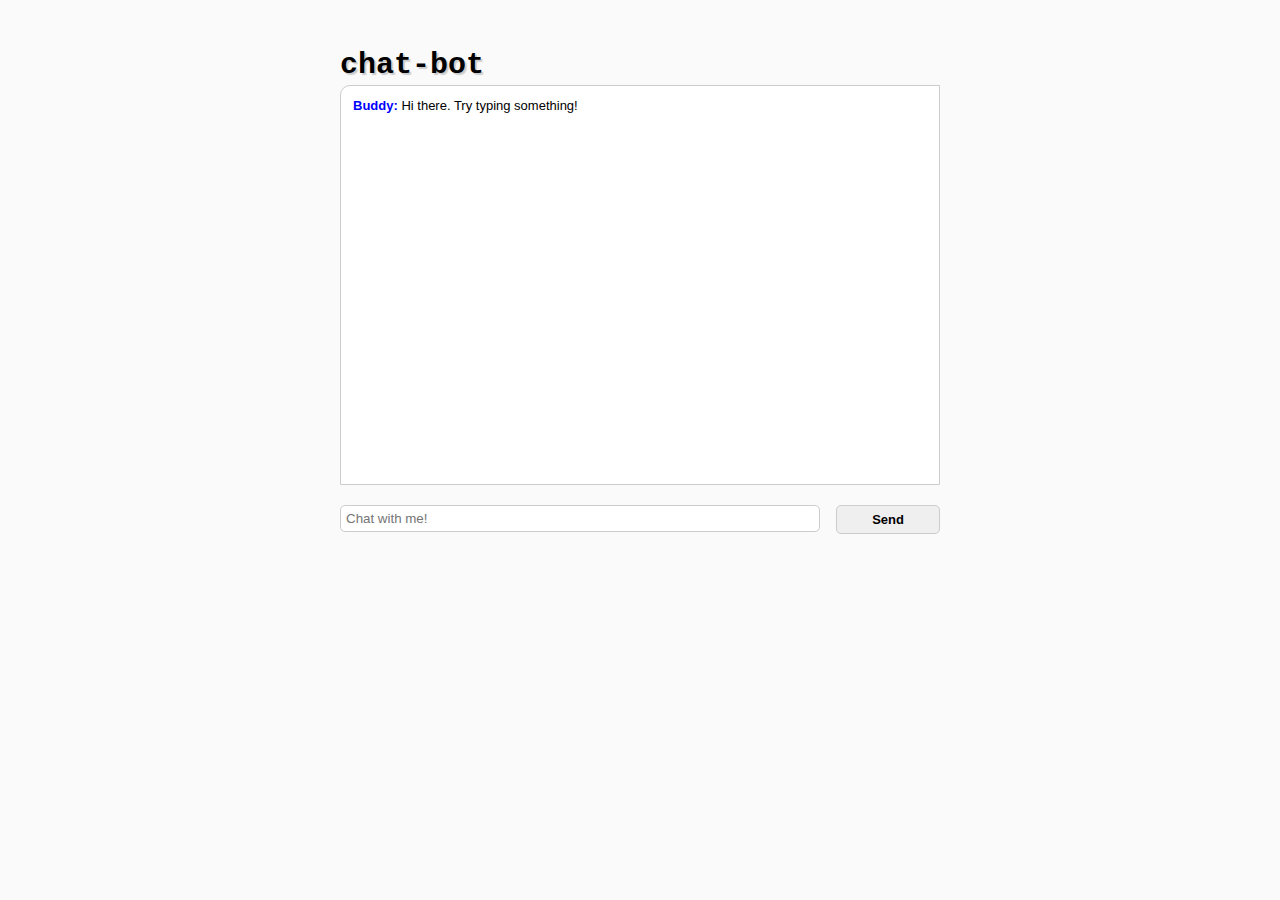
<file: bot/index.html>
<!DOCTYPE html>
<html>
	<head>
		<title>chat-bot</title>
		<link rel="stylesheet" type="text/css" href="css/reset.css" />
		<link rel="stylesheet" type="text/css" href="css/index.css" />
	</head>
	<body>
		<div class="container">
			<h1 class="title">chat-bot</h1>
			<div class="chat"></div>
			<div class="busy"></div>
			<div class="input">
				<input type="text" placeholder="Chat with me!" />
				<a>Send</a>
			</div>
		</div>
		<script type="text/javascript" src="js/jquery-1.7.2.js"></script>
		<script type="text/javascript" src="js/chat-bot.js"></script>
		<script type="text/javascript" src="js/index.js"></script>
		<script type="text/javascript" src="/analytics.js"></script>
	</body>
</html>
</file>
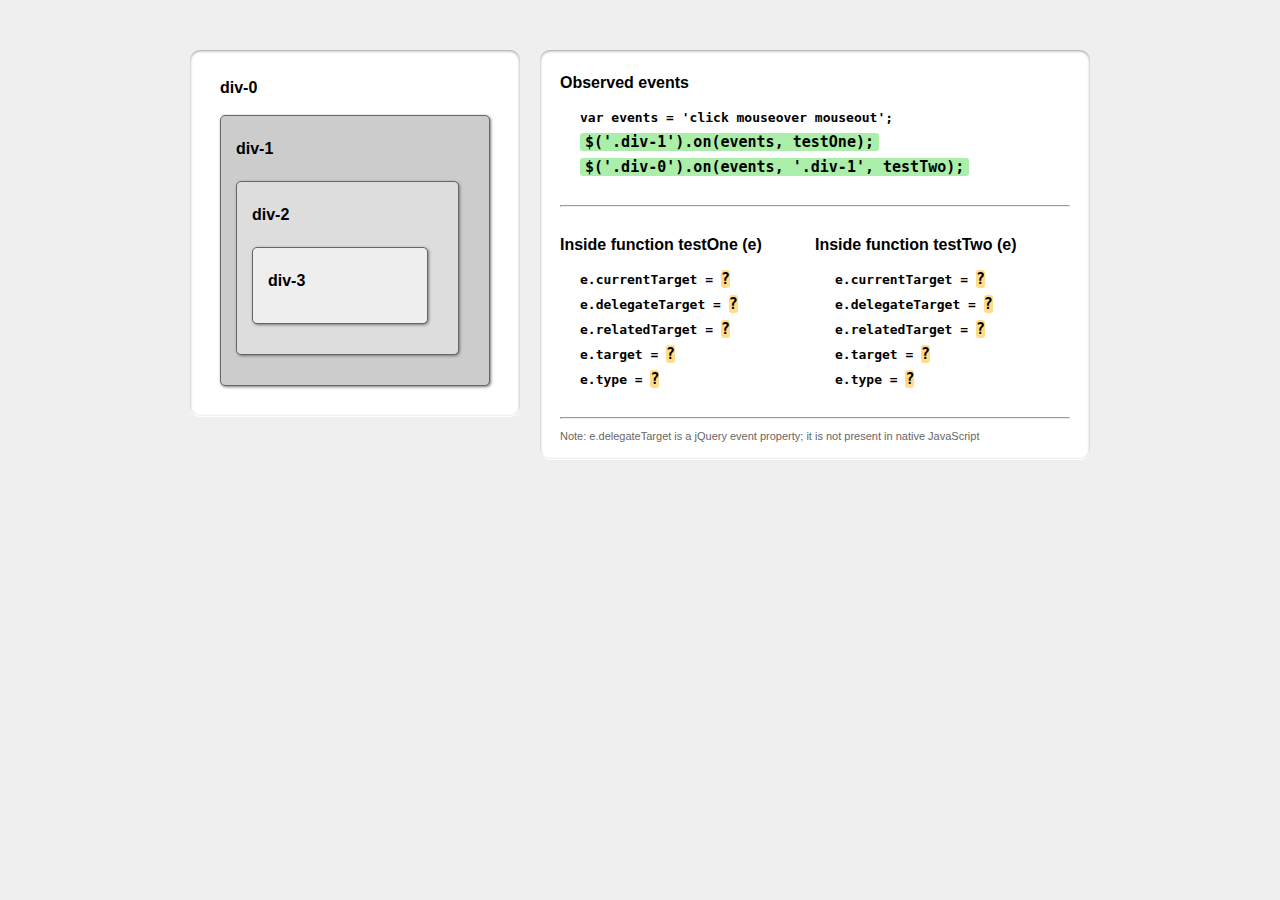
<file: jsevents/index.html>
<!DOCTYPE html>
<html>
	<head>
		<title>JavaScript Event Demo</title>
		<link rel="stylesheet" type="text/css" href="normalize.css" />
		<style>
			body { background-color: #efefef; line-height: 25px; }
			#container { background-color: #ddd; width: 900px; margin: 50px auto; }
			#demo { width: 270px; float: left; background-color: white; box-shadow: 0 1px 3px #999 inset; border-radius: 10px; border-bottom: 1px solid white; padding: 25px 30px 30px; font-weight: bold; }
			#data { width: 510px; float: right; background-color: white; box-shadow: 0 1px 3px #999 inset; border-radius: 10px; border-bottom: 1px solid white; padding: 20px 20px 10px; }
			#demo div { padding: 20px 30px 30px 15px; border: 1px solid #666; box-shadow: 1px 1px 3px #777; border-radius: 5px; }
			#demo div:hover { cursor: pointer; }
			#demo .div-1 { background-color: #ccc; margin-top: 15px; }
			#demo .div-2 { background-color: #ddd; margin-top: 20px; }
			#demo .div-3 { background-color: #eee; margin-top: 20px; }
			h4 { margin: 0 0 10px; }
			hr { margin: 0; }
			code { font-size: 13px; font-weight: bold; margin-left: 20px; display: block; }
			code span { background-color: #aea; font-size: 15px; border-radius: 3px; padding: 0 5px; }
			.wrapper { overflow: hidden; }
			.panel { float: left; width: 50%;}
			.panel code span { background-color: #fd8; padding: 0; }
			.footnote { margin-top: 5px; font-size: 11px; color: #666; }
		</style>
	</head>
	<body>
		<div id="container">
			<div id="demo" class="div-0">div-0
				<div class="div-1">div-1
					<div class="div-2">div-2
						<div class="div-3">div-3
						</div>
					</div>
				</div>
			</div>
			<div id="data">
				<h4>Observed events</h4>
				<code>
					var events = 'click mouseover mouseout';<br/>
					<span>$('.div-1').on(events, testOne);</span><br/>
					<span>$('.div-0').on(events, '.div-1', testTwo);</span><br/>
				</code>
				<br/>
				<hr/>
				<br/>
				<div class="wrapper">
					<div class="panel">
						<h4>Inside function testOne (e)</h4>
						<code>
							e.currentTarget = <span id="t1-currentTarget">?</span><br/>
							e.delegateTarget = <span id="t1-delegateTarget">?</span><br/>
							e.relatedTarget = <span id="t1-relatedTarget">?</span><br/>
							e.target = <span id="t1-target">?</span><br/>
							e.type = <span id="t1-type">?</span><br/>
						</code>
					</div>
					<div class="panel">
						<h4>Inside function testTwo (e)</h4>
						<code>
							e.currentTarget = <span id="t2-currentTarget">?</span><br/>
							e.delegateTarget = <span id="t2-delegateTarget">?</span><br/>
							e.relatedTarget = <span id="t2-relatedTarget">?</span><br/>
							e.target = <span id="t2-target">?</span><br/>
							e.type = <span id="t2-type">?</span><br/>
						</code>
					</div>
				</div>
				<br/>
				<hr/>
				<div class="footnote">Note: e.delegateTarget is a jQuery event property; it is not present in native JavaScript</div>
			</div>
		</div>
		<script type="text/javascript" src="jquery-1.8.2.js"></script>
		<script>
			
			var events = 'click mouseover mouseout';
			$('.div-1').on(events, testOne);
			$('.div-0').on(events, '.div-1', testTwo);
			
			function testOne(e) {
				$('#t1-currentTarget').text(e.currentTarget.className);
				$('#t1-delegateTarget').text(e.delegateTarget.className);
				$('#t1-relatedTarget').text(e.relatedTarget ? (e.relatedTarget.className.indexOf('div-') == 0 ? e.relatedTarget.className : '') : 'null');
				$('#t1-target').text(e.target.className);
				$('#t1-type').text(e.type);
			}
			
			function testTwo(e) {
				$('#t2-currentTarget').text(e.currentTarget.className);
				$('#t2-delegateTarget').text(e.delegateTarget.className);
				$('#t2-relatedTarget').text(e.relatedTarget ? (e.relatedTarget.className.indexOf('div-') == 0 ? e.relatedTarget.className : '') : 'null');
				$('#t2-target').text(e.target.className);
				$('#t2-type').text(e.type);
			}
			
			$('#demo div').on('mouseover', function(e) {
				resetDemo();
				$(e.target).css({
					'border': '1px solid darkOrange',
					'box-shadow': '1px 1px 3px #333, 0 0 20px 3px orange inset'
				});
			});
			
			$('#demo div').on('mouseout', resetDemo);
			
			function resetDemo() {
				$('#demo div').css({
					'border': '1px solid #666',
					'box-shadow': '1px 1px 3px #777'
				});
			}
			
		</script>
		<script type="text/javascript" src="/analytics.js"></script>
	</body>
</html>
</file>
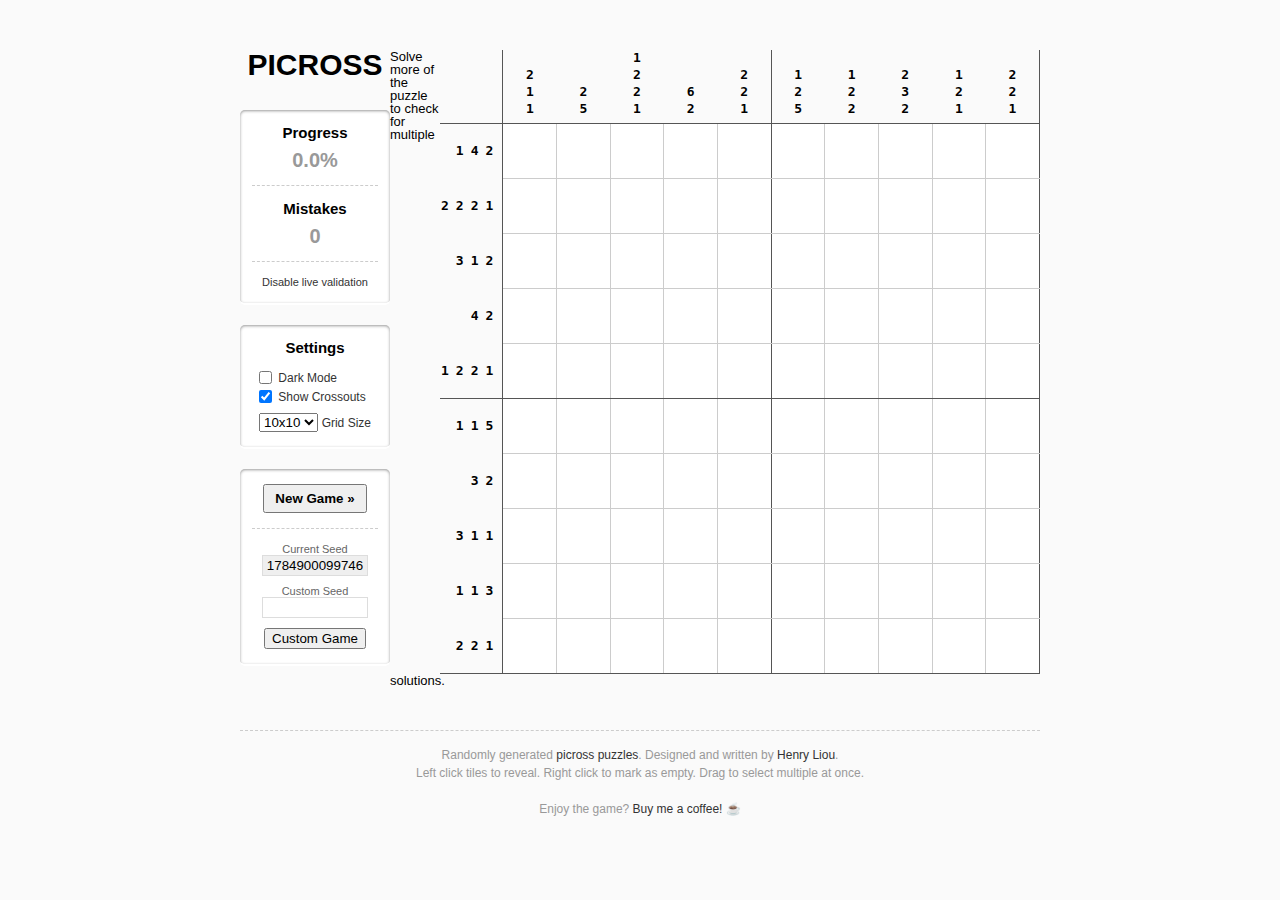
<file: picross/index.html>
<!DOCTYPE html>
<html>
	<head>
		<title>Picross</title>
		<meta charset="utf-8">
		<meta name="description" content="Randomly generated picross puzzles you can solve in your browser. Features 11 difficulty levels, dark mode, local saves, and customizable seeds.">
		<link rel="stylesheet" type="text/css" href="css/reset.css" />
		<link rel="stylesheet" type="text/css" href="css/picross.css?20250526" />
	</head>
	<body>
		<div class="container">
			<div class="controls">
				<h1 class="title">
					PICROSS
				</h1>
				<div class="control-group">
					<h3>Progress</h3>
					<span id="progress">0.0%</span>
					<div class="custom"></div>
					<h3>Mistakes</h3>
					<span id="mistakes">0</span>
					<div class="custom">
						<h5><a href="http://liouh.com/picross2">Disable live validation</a></h5>
					</div>
				</div>
				<div class="control-group">
					<h3>Settings</h3>
					<div class="control-section">
						<input type="checkbox" id="dark" autocomplete="off" /><label for="dark"> Dark Mode</label><br/>
						<input type="checkbox" id="easy" autocomplete="off" checked /><label for="easy"> Show Crossouts</label>
					</div>
					<select id="dimensions" autocomplete="off">
						<option value="5x5">5x5</option>
						<option value="10x5">10x5</option>
						<option value="10x10">10x10</option>
						<option value="15x10">15x10</option>
						<option value="15x15">15x15</option>
						<option value="20x15">20x15</option>
						<option value="20x20">20x20</option>
						<option value="25x20">25x20</option>
						<option value="25x25">25x25</option>
						<option value="30x25">30x25</option>
						<option value="30x30">30x30</option>
					</select>
					<span>Grid Size</span>
				</div>
				<div class="control-group">
					<button id="new">New Game &raquo;</button>
					<div class="custom">
						<h5>Current Seed</h5>
						<input type="text" id="seed" readonly="readonly" />
						<h5>Custom Seed</h5>
						<form id="customForm">
							<input type="text" id="customSeed" />
							<button type="submit" id="customGame">Custom Game</button>
						</form>
					</div>
				</div>
			</div>
			<div id="puzzle"></div>
			<div id="solutions"></div>
		</div>
		<div class="footer">
			Randomly generated <a href="http://en.wikipedia.org/wiki/Nonogram" target="_blank">picross puzzles</a>. Designed and written by <a href="http://liouh.com/home/">Henry Liou</a>.<br/>
			Left click tiles to reveal. Right click to mark as empty. Drag to select multiple at once.<br/><br/>
			Enjoy the game? <a href="https://paypal.me/liouh" target="_blank">Buy me a coffee!</a> ☕
		</div>
		<script type="text/javascript" src="js/jquery-1.8.3.js"></script>
		<script type="text/javascript" src="js/underscore.js"></script>
		<script type="text/javascript" src="js/backbone.js"></script>
		<script type="text/javascript" src="js/seedrandom.js"></script>
		<script type="text/javascript" src="js/picross.js?20250527"></script>
		<script type="text/javascript" src="/analytics.js"></script>
	</body>
</html>
</file>
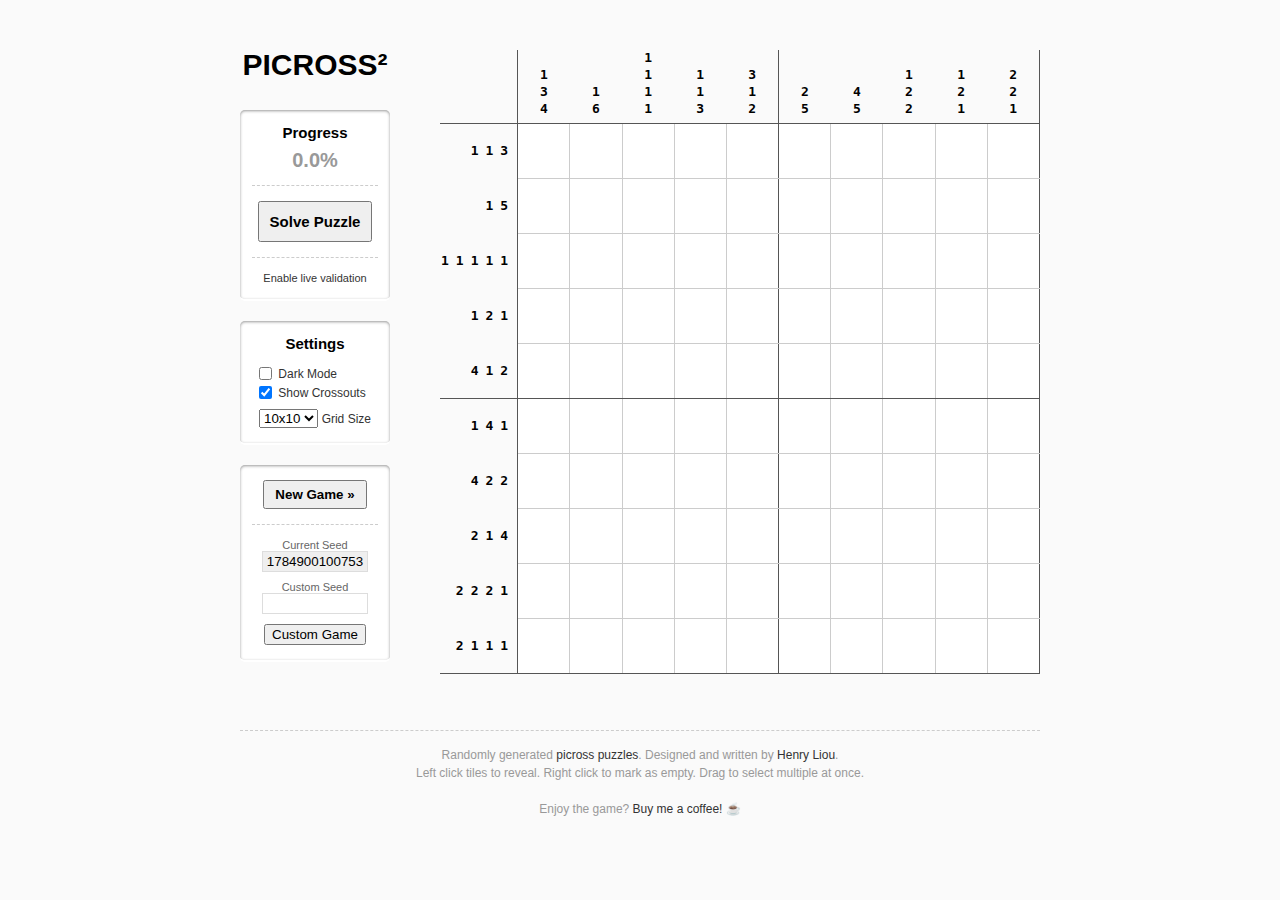
<file: picross2/index.html>
<!DOCTYPE html>
<html>
	<head>
		<title>Picross²</title>
		<meta charset="utf-8">
		<meta name="description" content="Randomly generated picross puzzles you can solve in your browser. Features 11 difficulty levels, dark mode, local saves, and customizable seeds. This version supports multiple correct solutions.">
		<link rel="stylesheet" type="text/css" href="../picross/css/reset.css" />
		<link rel="stylesheet" type="text/css" href="picross.css?20250526" />
	</head>
	<body>
		<div class="container">
			<div class="controls">
				<h1 class="title">
					PICROSS²
				</h1>
				<div class="control-group">
					<h3>Progress</h3>
					<span id="progress">0.0%</span>
					<div class="custom"></div>
					<button id="solve">Solve Puzzle</button>
					<div class="custom">
						<h5><a href="http://liouh.com/picross">Enable live validation</a></h5>
					</div>
				</div>
				<div class="control-group">
					<h3>Settings</h3>
					<div class="control-section">
						<input type="checkbox" id="dark" autocomplete="off" /><label for="dark"> Dark Mode</label><br/>
						<input type="checkbox" id="easy" autocomplete="off" checked /><label for="easy"> Show Crossouts</label>
					</div>
					<select id="dimensions" autocomplete="off">
						<option value="5x5">5x5</option>
						<option value="10x5">10x5</option>
						<option value="10x10">10x10</option>
						<option value="15x10">15x10</option>
						<option value="15x15">15x15</option>
						<option value="20x15">20x15</option>
						<option value="20x20">20x20</option>
						<option value="25x20">25x20</option>
						<option value="25x25">25x25</option>
						<option value="30x25">30x25</option>
						<option value="30x30">30x30</option>
					</select>
					<span>Grid Size</span>
				</div>
				<div class="control-group">
					<button id="new">New Game &raquo;</button>
					<div class="custom">
						<h5>Current Seed</h5>
						<input type="text" id="seed" readonly="readonly" />
						<h5>Custom Seed</h5>
						<form id="customForm">
							<input type="text" id="customSeed" />
							<button type="submit" id="customGame">Custom Game</button>
						</form>
					</div>
				</div>
			</div>
			<div id="puzzle"></div>
		</div>
		<div class="footer">
			Randomly generated <a href="http://en.wikipedia.org/wiki/Nonogram" target="_blank">picross puzzles</a>. Designed and written by <a href="http://liouh.com/home/">Henry Liou</a>.<br/>
			Left click tiles to reveal. Right click to mark as empty. Drag to select multiple at once.<br/><br/>
			Enjoy the game? <a href="https://paypal.me/liouh" target="_blank">Buy me a coffee!</a> ☕
		</div>
		<script type="text/javascript" src="../picross/js/jquery-1.8.3.js"></script>
		<script type="text/javascript" src="../picross/js/underscore.js"></script>
		<script type="text/javascript" src="../picross/js/backbone.js"></script>
		<script type="text/javascript" src="../picross/js/seedrandom.js"></script>
		<script type="text/javascript" src="picross.js?20250527"></script>
		<script type="text/javascript" src="/analytics.js"></script>
	</body>
</html>
</file>
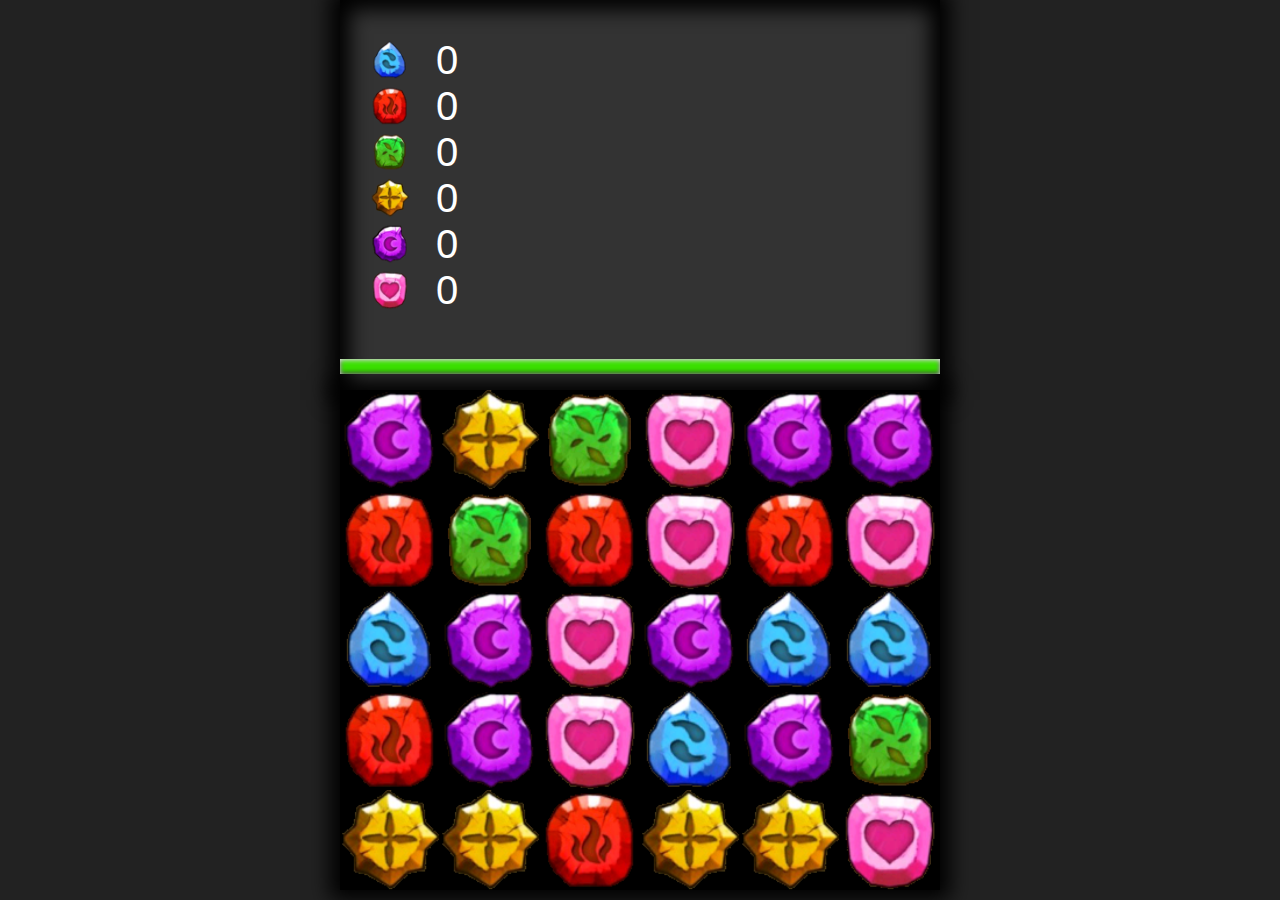
<file: puzzle/index.html>
<!DOCTYPE html>
<html>
<head>
	<title>Tower of Saviors | Web Edition</title>
	<meta name="viewport" content="width=device-width, maximum-scale=1" />
	<link rel="stylesheet" type="text/css" href="css/reset.css" />
	<link rel="stylesheet" type="text/css" href="css/puzzle.css" />
</head>
<body>
	<div class="container"></div>
	<script src="js/jquery-2.0.3.js"></script>
	<script src="js/puzzle.js"></script>
	<script src="/analytics.js"></script>
</body>
</html>
</file>
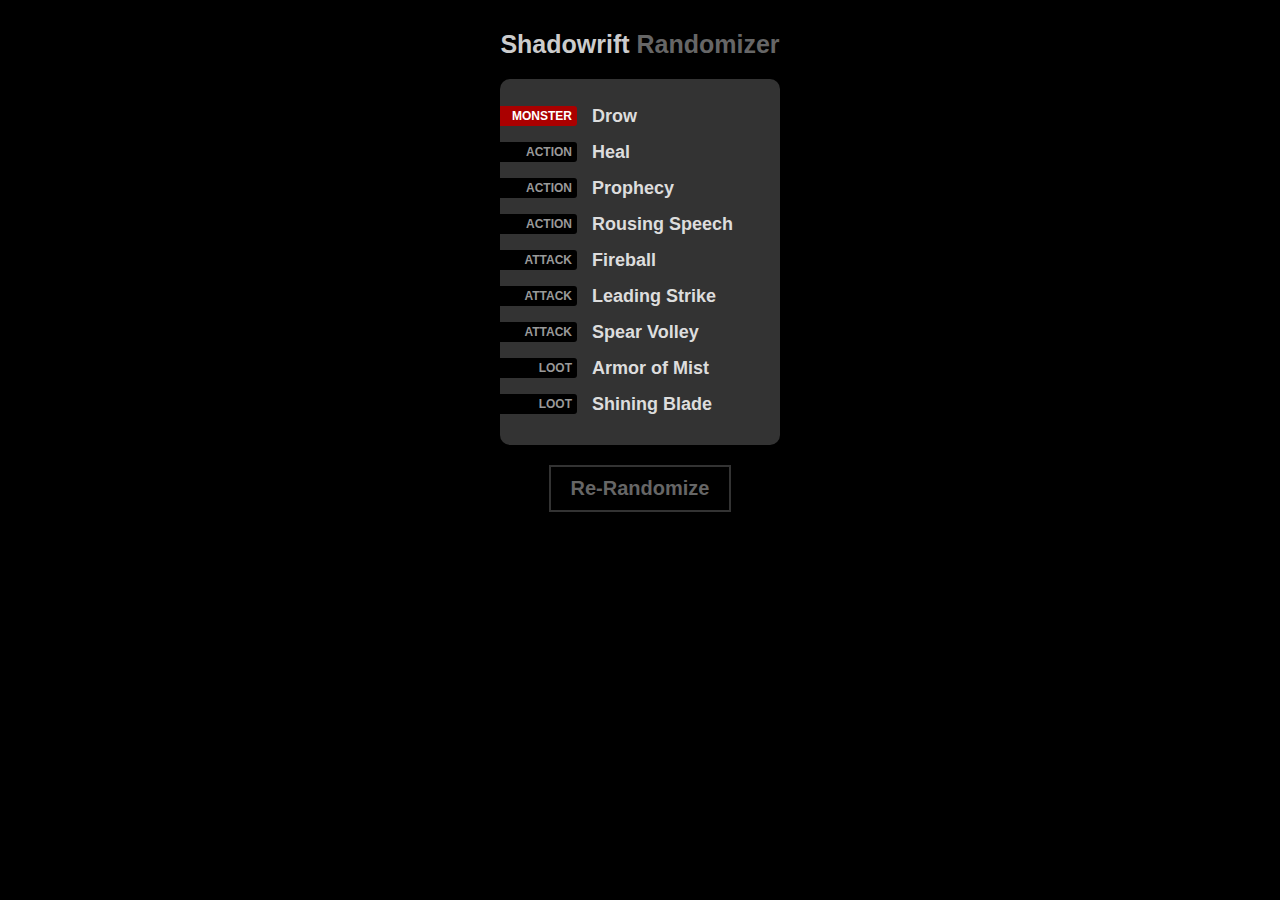
<file: shadowrift/index.html>
<!DOCTYPE html>
<html>
<head>
	<title>Shadowrift Randomizer</title>
	<meta name="description" content="Hero card randomizer for the Shadowrift deck building game."/>
	<meta name="keywords" content="Shadowrift card randomizer"/>
	<meta name="viewport" content="width=device-width, initial-scale=1">
	<link rel="stylesheet" type="text/css" href="normalize.min.css"/>
	<link rel="stylesheet" type="text/css" href="style.css"/>
</head>
<body>
	<h1 class="header"><span>Shadowrift</span> Randomizer</h1>
	<div class="container">Randomizing...</div>
	<button>Re-Randomize</button>
	<script src="jquery-1.11.0.min.js"></script>
	<script src="script.js"></script>
	<script src="/analytics.js"></script>
</body>
</html>
</file>
<file: bot/css/index.css>
* {
	box-sizing: border-box;
	-moz-box-sizing: border-box;
	-webkit-box-sizing: border-box;
}

body {
	font-family: Helvetica, Arial, Sans-serif;
	font-size: 13px;
	background-color: #fafafa;
}

.container {
	width: 600px;
	margin: 50px auto 20px;
}

.title {
	font-size: 30px;
	font-weight: bold;
	font-family: "Courier New", Monospace;
	text-shadow: #ccc 2px 2px 1px;
	padding-bottom: 5px;
}

.chat {
	border: 1px solid #ccc;
	height: 400px;
	overflow-y: scroll;
	background-color: white;
	border-radius: 10px 0 0 0;
}

.chat div {
	margin: 10px 12px 15px;
	line-height: 20px;
}

.chat .party {
	font-weight: bold;
}

.chat .you {
	color: red;
}

.chat .other {
	color: blue;
}

.chat .text {
	
}

.busy {
	position: absolute;
	padding: 3px 0;
	color: #666;
	display: none;
	font-size: 11px;
}

.input {
	margin-top: 20px;
}

.input input {
	vertical-align: top;
	float: left;
	border: 1px solid #ccc;
	padding: 5px;
	width: 480px;
	margin: 0;
	border-radius: 5px;
}

.input a {
	vertical-align: top;
	float: right;
	font-weight: bold;
	border: 1px solid #ccc;
	background-color: #efefef;
	padding: 7px 35px;
	color: black;
	text-decoration: none;
	border-radius: 5px;
}

.input a:hover {
	background-color: #ddd;
	cursor: pointer;
}
</file>
<file: picross/css/picross.css>
html {
	height: 100%;
}

body {
	background-color: #fafafa;
	font-family: Helvetica, Arial, Sans-serif;
	font-size: 13px;
	height: 100%;
	-webkit-touch-callout: none;
	-webkit-user-select: none;
	-khtml-user-select: none;
	-moz-user-select: none;
	-ms-user-select: none;
	user-select: none;
}

body.dark {
	background-color: #222;
	color: #ddd;
}

table, tr, td {
	box-sizing: border-box;
	-moz-box-sizing: border-box;
	-webkit-box-sizing: border-box;
}

a {
	text-decoration: none;
	color: #333;
}

body.dark a {
	color: #fff;
}

a:hover {
	text-decoration: underline;
}

.container {
	width: 800px;
	overflow: hidden;
	margin: 0 auto;
	padding-top: 50px;
}

.footer {
	clear: both;
	width: 800px;
	margin: 0 auto;
	border-top: 1px dashed #ccc;
	padding: 15px 0 20px;
	text-align: center;
	color: #999;
	font-size: 12px;
	line-height: 1.5;
}

h1 {
	font-size: 30px;
	font-weight: bold;
	margin-bottom: 30px;
	text-align: center;
}

.controls {
	float: left;
	height: 680px;
	width: 150px;
}

.control-group {
	background-color: #fff;
	border-bottom: 2px solid #fff;
	border-radius: 5px;
	box-shadow: inset 0px 1px 3px #999;
	color: #333;
	margin-bottom: 20px;
	padding: 15px 12px;
	text-align: center;
}

body.dark .control-group {
	background-color: #333;
	border-bottom: 2px solid #000;
	box-shadow: none;
	color: #999;
}

.control-group h3 {
	color: #000;
	font-size: 15px;
	font-weight: bold;
	margin-bottom: 10px;
}

body.dark .control-group h3 {
	color: #ddd;
}

.control-group .control-section {
	padding: 3px 0 7px 3px;
	text-align: left;
}

.control-group input[type=checkbox] {
	vertical-align: middle;
}

.control-group label {
	font-size: 12px;
	vertical-align: middle;
}

.control-group span {
	font-size: 12px;
}

.custom {
	border-top: 1px dashed #ccc;
	margin-top: 15px;
	padding-top: 15px;
}

.custom h5 {
	color: #666;
	font-size: 11px;
}

body.dark .custom h5 {
	color: #999;
}

.custom input[type=text] {
	border: 1px solid #ddd;
	margin-bottom: 10px;
	padding: 2px;
	text-align: center;
	width: 100px;
}

#new {
	font-weight: bold;
	padding: 5px 10px;
}

#seed {
	background-color: #efefef;
}

#progress {
	color: #999;
	font-size: 20px;
	font-weight: bold;
}

#progress.done {
	color: #080;
}

#mistakes {
	font-size: 20px;
	font-weight: bold;
	color: #999;
}

#mistakes.error {
	color: #A00;
}

body.dark #mistakes.error {
	color: #C00;
}

#puzzle {
	float: right;
	width: 600px;
}

#puzzle td {
	background-color: #fafafa;
}

body.dark #puzzle td.key {
	background-color: #222;
}

#puzzle td:nth-child(5n + 1) {
	border-right: 1px solid #555;
}

#puzzle td.cell:nth-child(5n + 1) {
	border-right: 1px solid #555;
}

#puzzle tr:nth-child(5n + 1) td {
	border-bottom: 1px solid #555;
}

#puzzle tr:nth-child(5n + 2) td {
	border-top: 1px solid #555;
}

#puzzle td.key {
	font-family: Monospace;
	font-weight: bold;
}

#puzzle td.key em {
	color: #ccc;
	text-decoration: line-through;
}

body.dark #puzzle td.key em {
	color: #666;
}

#puzzle td.key.left em, #puzzle td.key.left strong {
	margin-right: 5px;
	padding: 0 1px;
}

#puzzle td.key.top {
	line-height: 1.3;
	padding-bottom: 5px;
	text-align: center;
	vertical-align: bottom;
}

#puzzle td.key.left {
	min-width: 25px;
	padding-right: 3px;
	text-align: right;
	vertical-align: middle;
}

#puzzle td.cell {
	background-color: #fff;
	border: 1px solid #ccc;
	color: #A00;
	text-align: center;
	vertical-align: middle;
}

#puzzle td.cell.hoverLight, #puzzle td.key.hoverLight {
	background-color: #F7F2E0;
}

body.dark #puzzle td.key.hoverLight {
	background-color: #333;
}

#puzzle td.cell.hover {
	background-color: #F7D358;
}

#puzzle td.cell.s1 {
	background-color: #ddd;
	box-shadow: 0 0 5px 2px #ccc inset;
}

#puzzle td.cell.s2 {
	background-color: #81DAF5;
	box-shadow: 0 0 5px 2px #01A9DB inset;
}

#puzzle td.cell.hover {
	box-shadow: 0 0 5px 2px #FF8000 inset;
}

#puzzle.complete td.cell {
	background-color: #fff;
	box-shadow: none;
}

#puzzle.complete td.cell.s2 {
	background-color: #333;
	box-shadow: 3px 3px 5px #666 inset, -3px -3px 5px #000 inset;
}

#puzzle.complete.perfect {
	background-image: url(../images/rainbow.gif);
}

#puzzle.complete.perfect td {
	background-color: #fafafa;
}

#puzzle.complete.perfect td.cell.s2 {
	background-color: transparent;
	box-shadow: 1px 1px 5px #fff inset, -1px -1px 5px #666 inset;
}
</file>
<file: picross2/picross.css>
html {
	height: 100%;
}

body {
	background-color: #fafafa;
	font-family: Helvetica, Arial, Sans-serif;
	font-size: 13px;
	height: 100%;
	-webkit-touch-callout: none;
	-webkit-user-select: none;
	-khtml-user-select: none;
	-moz-user-select: none;
	-ms-user-select: none;
	user-select: none;
}

body.dark {
	background-color: #222;
	color: #ddd;
}

table, tr, td {
	box-sizing: border-box;
	-moz-box-sizing: border-box;
	-webkit-box-sizing: border-box;
}

a {
	text-decoration: none;
	color: #333;
}

body.dark a {
	color: #fff;
}

a:hover {
	text-decoration: underline;
}

.container {
	width: 800px;
	overflow: hidden;
	margin: 0 auto;
	padding-top: 50px;
}

.footer {
	clear: both;
	width: 800px;
	margin: 0 auto;
	border-top: 1px dashed #ccc;
	padding: 15px 0 20px;
	text-align: center;
	color: #999;
	font-size: 12px;
	line-height: 1.5;
}

h1 {
	font-size: 30px;
	font-weight: bold;
	margin-bottom: 30px;
	text-align: center;
}

.controls {
	float: left;
	height: 680px;
	width: 150px;
}

.control-group {
	background-color: #fff;
	border-bottom: 2px solid #fff;
	border-radius: 5px;
	box-shadow: inset 0px 1px 3px #999;
	color: #333;
	margin-bottom: 20px;
	padding: 15px 12px;
	text-align: center;
}

body.dark .control-group {
	background-color: #333;
	border-bottom: 2px solid #000;
	box-shadow: none;
	color: #999;
}

.control-group h3 {
	color: #000;
	font-size: 15px;
	font-weight: bold;
	margin-bottom: 10px;
}

body.dark .control-group h3 {
	color: #ddd;
}

.control-group .control-section {
	padding: 3px 0 7px 3px;
	text-align: left;
}

.control-group input[type=checkbox] {
	vertical-align: middle;
}

.control-group label {
	font-size: 12px;
	vertical-align: middle;
}

.control-group span {
	font-size: 12px;
}

.custom {
	border-top: 1px dashed #ccc;
	margin-top: 15px;
	padding-top: 15px;
}

.custom h5 {
	color: #666;
	font-size: 11px;
}

body.dark .custom h5 {
	color: #999;
}

.custom input[type=text] {
	border: 1px solid #ddd;
	margin-bottom: 10px;
	padding: 2px;
	text-align: center;
	width: 100px;
}

#new {
	font-weight: bold;
	padding: 5px 10px;
}

#solve {
	font-size: 15px;
	font-weight: bold;
	padding: 10px;
}

#seed {
	background-color: #efefef;
}

#progress {
	color: #999;
	font-size: 20px;
	font-weight: bold;
}

#progress.done {
	color: #080;
}

#puzzle {
	float: right;
	width: 600px;
}

#puzzle td {
	background-color: #fafafa;
}

body.dark #puzzle td.key {
	background-color: #222;
}

#puzzle td:nth-child(5n + 1) {
	border-right: 1px solid #555;
}

#puzzle td.cell:nth-child(5n + 1) {
	border-right: 1px solid #555;
}

#puzzle tr:nth-child(5n + 1) td {
	border-bottom: 1px solid #555;
}

#puzzle tr:nth-child(5n + 2) td {
	border-top: 1px solid #555;
}

#puzzle td.key {
	font-family: Monospace;
	font-weight: bold;
}

#puzzle td.key em {
	color: #ccc;
	text-decoration: line-through;
}

body.dark #puzzle td.key em {
	color: #666;
}

#puzzle td.key.left em, #puzzle td.key.left strong {
	margin-right: 5px;
	padding: 0 1px;
}

#puzzle.complete td.key strong {
	background-color: #c00;
	color: #fff;
}

#puzzle td.key.top {
	line-height: 1.3;
	padding-bottom: 5px;
	text-align: center;
	vertical-align: bottom;
}

#puzzle td.key.left {
	min-width: 25px;
	padding-right: 3px;
	text-align: right;
	vertical-align: middle;
}

#puzzle td.cell {
	background-color: #fff;
	border: 1px solid #ccc;
	color: #A00;
	text-align: center;
	vertical-align: middle;
}

#puzzle td.cell.hoverLight, #puzzle td.key.hoverLight {
	background-color: #F7F2E0;
}

body.dark #puzzle td.key.hoverLight {
	background-color: #333;
}

#puzzle td.cell.hover {
	background-color: #F7D358;
}

#puzzle td.cell.s1 {
	background-color: #ddd;
	box-shadow: 0 0 5px 2px #ccc inset;
}

#puzzle td.cell.s2 {
	background-color: #81DAF5;
	box-shadow: 0 0 5px 2px #01A9DB inset;
}

#puzzle td.cell.hover {
	box-shadow: 0 0 5px 2px #FF8000 inset;
}

#puzzle.complete td.cell {
	background-color: #fff;
	box-shadow: none;
}

#puzzle.complete td.cell.s2 {
	background-color: #333;
	box-shadow: 3px 3px 5px #666 inset, -3px -3px 5px #000 inset;
}

#puzzle.complete.perfect {
	background-image: url(../picross/images/rainbow.gif);
}

#puzzle.complete.perfect td {
	background-color: #fafafa;
}

#puzzle.complete.perfect td.cell.s2 {
	background-color: transparent;
	box-shadow: 1px 1px 5px #fff inset, -1px -1px 5px #666 inset;
}
</file>
<file: puzzle/css/puzzle.css>
html, body {
	background-color: #222;
	height: 100%;
	overflow: hidden;
	font-family: Sans-serif;
	
	-ms-touch-action: none;
	touch-action: none;
	-webkit-touch-callout: none;
	-webkit-user-select: none;
	-khtml-user-select: none;
	-moz-user-select: none;
	-ms-user-select: none;
	user-select: none;
}

.display-area {
	margin: 0 auto;
	background-color: #333;
	box-shadow: 0 0 20px 10px black, inset 0 0 20px 10px black;
	color: white;
	position: relative;
}

.display-area .counter {
	margin-left: 5%;
	margin-bottom: 1%;
	padding-left: 11%;
	background-position: left;
	background-repeat: no-repeat;
	background-size: auto 100%;
}

.display-area .last-combo {
	position: absolute;
	text-align: right;
	right: 8%;
	top: 175%;
	z-index: 5;
	font-style: italic;
	text-shadow: 0 0 .1em white, 0 0 .2em black, 0 0 .3em black, 0 0 .4em black, 0 0 .5em black;
}

.display-area .last-combo:after {
	content: 'combos';
	font-size: 20%;
	display: block;
}

.display-area .stats {
	position: absolute;
	text-align: right;
	right: 5%;
	bottom: 12%;
	font-weight: bold;
}

.display-area .stats span {
	font-size: 50%;
	display: block;
	margin-top: 2%;
	margin-bottom: 20%;
	font-weight: normal;
	color: #999;
}

.display-area .countdown {
	height: 4%;
	background-color: #3ADF00;
	position: absolute;
	bottom: 4%;
	width: 100%;
	transition: width 0.6s linear;
	box-shadow: inset 0 1px 5px white, inset 0 -1px 5px black;
}

.display-area.inactive .countdown {
	background-color: gray;
}

.play-area {
	margin: 0 auto;
	background-color: black;
	box-shadow: 0 0 20px 10px black;
}

.block {
	position: absolute;
	transition: top 0.05s linear, left 0.05s linear;
	background-size: 105%;
	background-position: center;
	background-repeat: no-repeat;
}

.block.active {
	transition: none;
}

.block.flash {
	visibility: hidden;
}

.block.blink {
	visibility: visible;
}

.elem-0 {
	background-image: url(../images/water.png);
}

.elem-1 {
	background-image: url(../images/fire.png);
}

.elem-2 {
	background-image: url(../images/earth.png);
}

.elem-3 {
	background-image: url(../images/light.png);
}

.elem-4 {
	background-image: url(../images/dark.png);
}

.elem-5 {
	background-image: url(../images/heart.png);
}
</file>
<file: shadowrift/style.css>
body {
	background-color: black;
	text-align: center;
}

.header {
	font-size: 25px;
	color: #666;
	font-weight: bold;
	text-align: center;
	margin: 30px 0 20px;
}

.header span {
	color: #ccc;
}

.container {
	width: 280px;
	margin: 0 auto;
	background-color: #333;
	overflow: hidden;
	padding: 27px 0 15px;
	border-radius: 10px;
	text-align: center;
	color: #999;
	font-size: 20px;
	font-weight: bold;
	min-height: 40px;
}

button {
	margin: 20px 0;
	padding: 10px 20px;
	background-color: black;
	border: 2px solid #333;
	color: #666;
	font-weight: bold;
	font-size: 20px;
}

.type {
	width: 67px;
	clear: left;
	float: left;
	text-align: right;
	margin-right: 15px;
	padding: 3px 5px;
	background-color: black;
	color: #999;
	text-transform: uppercase;
	font-size: 12px;
	font-weight: bold;
	border-radius: 0 3px 3px 0;
}

.type:first-child {
	color: white;
	background-color: #a00;
}

.name {
	float: left;
	font-weight: bold;
	color: #ddd;
	padding-bottom: 15px;
	font-size: 18px;
}
</file>
